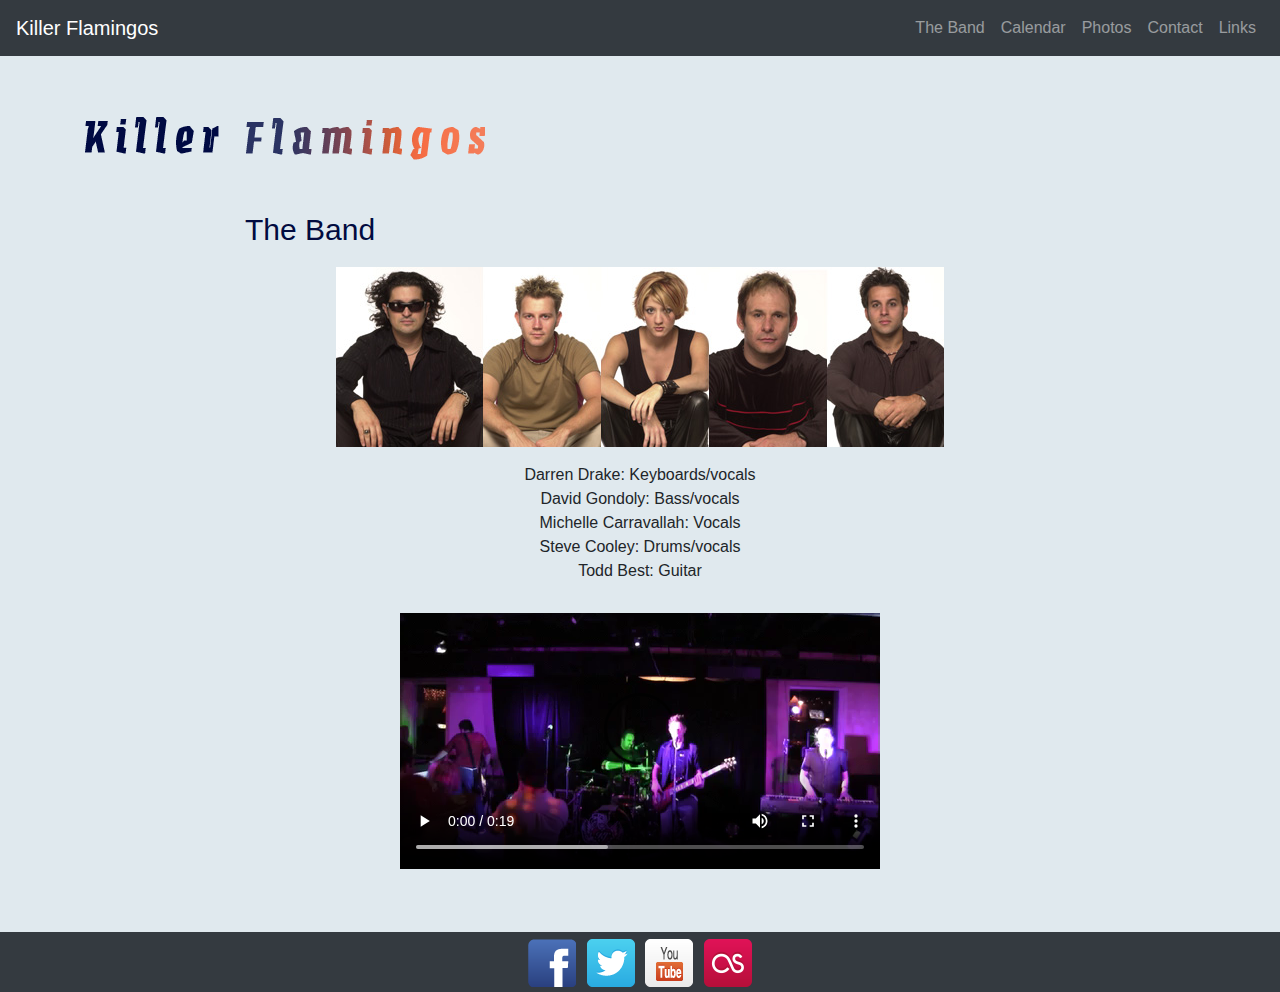
<file: band.html>
<!doctype html>
<html lang="en">
<head>
<!-- Required meta tags -->
<meta charset="utf-8">
<meta name="viewport" content="width=device-width, initial-scale=1, shrink-to-fit=no">

<!-- Bootstrap CSS -->
<link rel="stylesheet" href="https://stackpath.bootstrapcdn.com/bootstrap/4.4.1/css/bootstrap.min.css" integrity="sha384-Vkoo8x4CGsO3+Hhxv8T/Q5PaXtkKtu6ug5TOeNV6gBiFeWPGFN9MuhOf23Q9Ifjh" crossorigin="anonymous">
<link href="custom.css" rel="stylesheet" type="text/css">
<title>The Band - Killer Flamingos</title>
</head>
<body>
<nav class="navbar navbar-expand-md navbar-dark bg-dark"> <a class="navbar-brand" href="index.html">Killer Flamingos</a>
  <button class="navbar-toggler" type="button" data-toggle="collapse" data-target="#navbarNavAltMarkup" aria-controls="navbarNavAltMarkup" aria-expanded="false" aria-label="Toggle navigation"> <span class="navbar-toggler-icon"></span> </button>
  <div class="collapse navbar-collapse" id="navbarNavAltMarkup">
    <div class="navbar-nav ml-auto"> <a class="nav-item nav-link" href="band.html">The Band<span class="sr-only">(current)</span></a> <a class="nav-item nav-link" href="calendar.html">Calendar</a> <a class="nav-item nav-link" href="photos.html">Photos</a> <a class="nav-item nav-link" href="contact.html">Contact</a> <a class="nav-item nav-link" href="links.html">Links</a> </div>
  </div>
</nav>
<header class="container mt-3">
  <div class="logo"><img src="images/logo.png" alt="Killer Flamingo" class="mt-3 mb-3 img-fluid" id="logo"/></div>
</header>
<div class="container pb-5">
  <h1><span class="band">The Band</span></h1>
  <img src="images/band-lineup.jpg" alt="" class="img-fluid mx-auto d-block mb-3"/>
  <p class="text-center">Darren Drake: Keyboards/vocals <br />
    David Gondoly: Bass/vocals <br />
    Michelle Carravallah: Vocals <br />
    Steve Cooley: Drums/vocals <br />
    Todd Best: Guitar</p>
  <video controls class="img-fluid mx-auto d-block">
    <source src="video/kf-video.mp4" type="video/mp4" />
    <source src="video/kf-video.webm" type="video/webm" />
    <source src="video/kf-video.ogv" type="video/ogg" />
  </video>
</div>
<footer class="pb-5">
  <ul class="socialmedia">
    <li><a href="#"><img src="images/social/webicon-facebook.png" alt="facebook"/></a></li>
    <li><a href="#"><img src="images/social/webicon-twitter.png" alt="last fm"/></a></li>
    <li><a href="#"><img src="images/social/webicon-youtube.png" alt="twitter"/></a></li>
    <li><a href="#"><img src="images/social/webicon-lastfm.png" alt="youtube"/></a></li>
  </ul>
</footer>

<!-- Optional JavaScript --> 
<!-- jQuery first, then Popper.js, then Bootstrap JS --> 
<script src="https://code.jquery.com/jquery-3.3.1.slim.min.js" integrity="sha384-q8i/X+965DzO0rT7abK41JStQIAqVgRVzpbzo5smXKp4YfRvH+8abtTE1Pi6jizo" crossorigin="anonymous"></script> 
<script src="https://cdnjs.cloudflare.com/ajax/libs/popper.js/1.14.3/umd/popper.min.js" integrity="sha384-ZMP7rVo3mIykV+2+9J3UJ46jBk0WLaUAdn689aCwoqbBJiSnjAK/l8WvCWPIPm49" crossorigin="anonymous"></script> 
<script src="https://stackpath.bootstrapcdn.com/bootstrap/4.1.3/js/bootstrap.min.js" integrity="sha384-ChfqqxuZUCnJSK3+MXmPNIyE6ZbWh2IMqE241rYiqJxyMiZ6OW/JmZQ5stwEULTy" crossorigin="anonymous"></script>
</body>
</html>
</file>
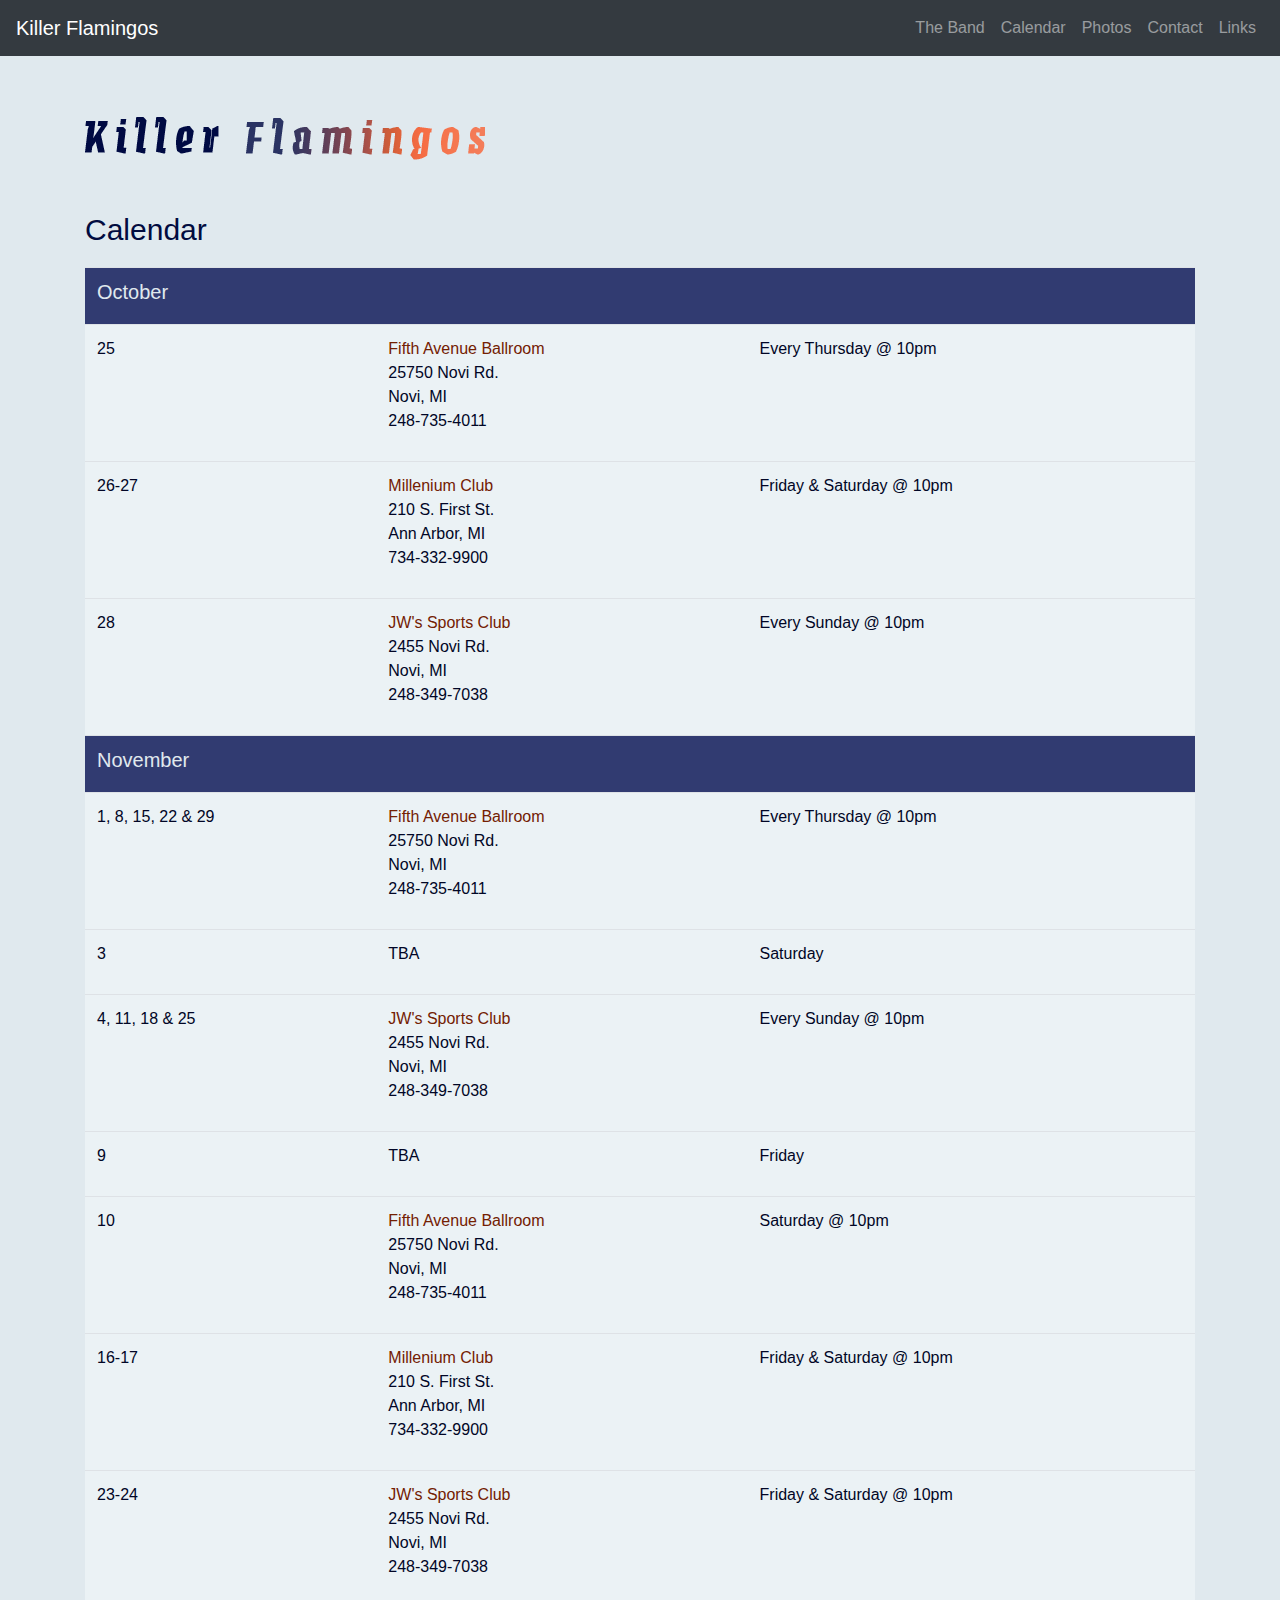
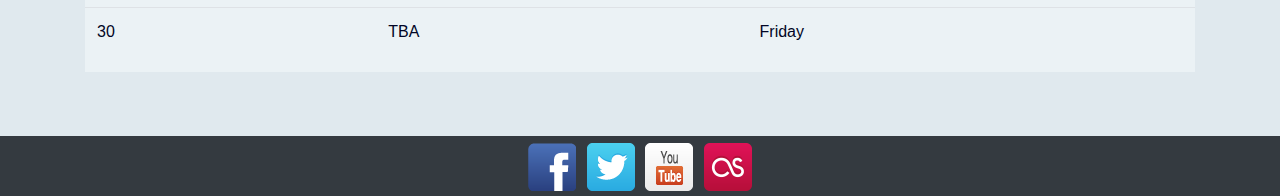
<file: calendar.html>
<!doctype html>
<html lang="en">
<head>
<!-- Required meta tags -->
<meta charset="utf-8">
<meta name="viewport" content="width=device-width, initial-scale=1, shrink-to-fit=no">

<!-- Bootstrap CSS -->
<link rel="stylesheet" href="https://stackpath.bootstrapcdn.com/bootstrap/4.4.1/css/bootstrap.min.css" integrity="sha384-Vkoo8x4CGsO3+Hhxv8T/Q5PaXtkKtu6ug5TOeNV6gBiFeWPGFN9MuhOf23Q9Ifjh" crossorigin="anonymous">
<link href="custom.css" rel="stylesheet" type="text/css">
<title>Calendar - Killer Flamingos</title>
</head>
<body>
<nav class="navbar navbar-expand-md navbar-dark bg-dark"> <a class="navbar-brand" href="index.html">Killer Flamingos</a>
  <button class="navbar-toggler" type="button" data-toggle="collapse" data-target="#navbarNavAltMarkup" aria-controls="navbarNavAltMarkup" aria-expanded="false" aria-label="Toggle navigation"> <span class="navbar-toggler-icon"></span> </button>
  <div class="collapse navbar-collapse" id="navbarNavAltMarkup">
    <div class="navbar-nav ml-auto"> <a class="nav-item nav-link" href="band.html">The Band<span class="sr-only">(current)</span></a> <a class="nav-item nav-link" href="calendar.html">Calendar</a> <a class="nav-item nav-link" href="photos.html">Photos</a> <a class="nav-item nav-link" href="contact.html">Contact</a> <a class="nav-item nav-link" href="links.html">Links</a> </div>
  </div>
</nav>
<header class="container mt-3">
  <div class="logo"> <img src="images/logo.png" alt="Killer Flamingo" class="mt-3 mb-3 img-fluid" id="logo"/> </div>
</header>
<div class="container pb-5">
  <h1><span class="calend">Calendar</span></h1>
  <table class="table table-hover calendar">
    <tr>
      <th colspan="3"><h4>October</h4></th>
    </tr>
    <tr>
      <td><p>25</p></td>
      <td><p><a href="#">Fifth Avenue Ballroom </a><br />
          25750 Novi Rd. <br />
          Novi, MI <br />
          248-735-4011</p></td>
      <td><p>Every Thursday @ 10pm</p></td>
    </tr>
    <tr>
      <td><p>26-27</p></td>
      <td><p><a href="#">Millenium Club </a><br />
          210 S. First St. <br />
          Ann Arbor, MI <br />
          734-332-9900</p></td>
      <td><p>Friday &amp; Saturday @ 10pm</p></td>
    </tr>
    <tr>
      <td><p>28</p></td>
      <td><p><a href="#">JW's Sports Club </a><br />
          2455 Novi Rd. <br />
          Novi, MI <br />
          248-349-7038</p></td>
      <td><p>Every Sunday @ 10pm</p></td>
    </tr>
    <tr>
      <th colspan="3"><h4>November </h4></th>
    </tr>
    <tr>
      <td><p>1, 8, 15, 22 &amp; 29</p></td>
      <td><p><a href="#">Fifth Avenue Ballroom </a><br />
          25750 Novi Rd. <br />
          Novi, MI <br />
          248-735-4011</p></td>
      <td><p>Every Thursday @ 10pm</p></td>
    </tr>
    <tr>
      <td><p>3</p></td>
      <td><p>TBA</p></td>
      <td><p>Saturday</p></td>
    </tr>
    <tr>
      <td><p>4, 11, 18 &amp; 25</p></td>
      <td><p><a href="#">JW's Sports Club </a><br />
          2455 Novi Rd. <br />
          Novi, MI <br />
          248-349-7038</p></td>
      <td><p>Every Sunday @ 10pm</p></td>
    </tr>
    <tr>
      <td><p>9</p></td>
      <td><p>TBA</p></td>
      <td><p>Friday</p></td>
    </tr>
    <tr>
      <td><p>10</p></td>
      <td><p><a href="#">Fifth Avenue Ballroom </a><br />
          25750 Novi Rd. <br />
          Novi, MI <br />
          248-735-4011</p></td>
      <td><p>Saturday @ 10pm</p></td>
    </tr>
    <tr>
      <td><p>16-17</p></td>
      <td><p><a href="#">Millenium Club </a><br />
          210 S. First St. <br />
          Ann Arbor, MI <br />
          734-332-9900</p></td>
      <td><p>Friday &amp; Saturday @ 10pm</p></td>
    </tr>
    <tr>
      <td><p>23-24</p></td>
      <td><p><a href="#">JW's Sports Club </a><br />
          2455 Novi Rd. <br />
          Novi, MI <br />
          248-349-7038</p></td>
      <td><p>Friday &amp; Saturday @ 10pm</p></td>
    </tr>
    <tr>
      <td><p>30</p></td>
      <td><p>TBA</p></td>
      <td><p>Friday</p></td>
    </tr>
  </table>
</div>
<footer class="pb-5">
  <ul class="socialmedia">
    <li><a href="#"><img src="images/social/webicon-facebook.png" alt="facebook"/></a></li>
    <li><a href="#"><img src="images/social/webicon-twitter.png" alt="last fm"/></a></li>
    <li><a href="#"><img src="images/social/webicon-youtube.png" alt="twitter"/></a></li>
    <li><a href="#"><img src="images/social/webicon-lastfm.png" alt="youtube"/></a></li>
  </ul>
</footer>

<!-- Optional JavaScript --> 
<!-- jQuery first, then Popper.js, then Bootstrap JS --> 
<script src="https://code.jquery.com/jquery-3.3.1.slim.min.js" integrity="sha384-q8i/X+965DzO0rT7abK41JStQIAqVgRVzpbzo5smXKp4YfRvH+8abtTE1Pi6jizo" crossorigin="anonymous"></script> 
<script src="https://cdnjs.cloudflare.com/ajax/libs/popper.js/1.14.3/umd/popper.min.js" integrity="sha384-ZMP7rVo3mIykV+2+9J3UJ46jBk0WLaUAdn689aCwoqbBJiSnjAK/l8WvCWPIPm49" crossorigin="anonymous"></script> 
<script src="https://stackpath.bootstrapcdn.com/bootstrap/4.1.3/js/bootstrap.min.js" integrity="sha384-ChfqqxuZUCnJSK3+MXmPNIyE6ZbWh2IMqE241rYiqJxyMiZ6OW/JmZQ5stwEULTy" crossorigin="anonymous"></script>
</body>
</html>
</file>
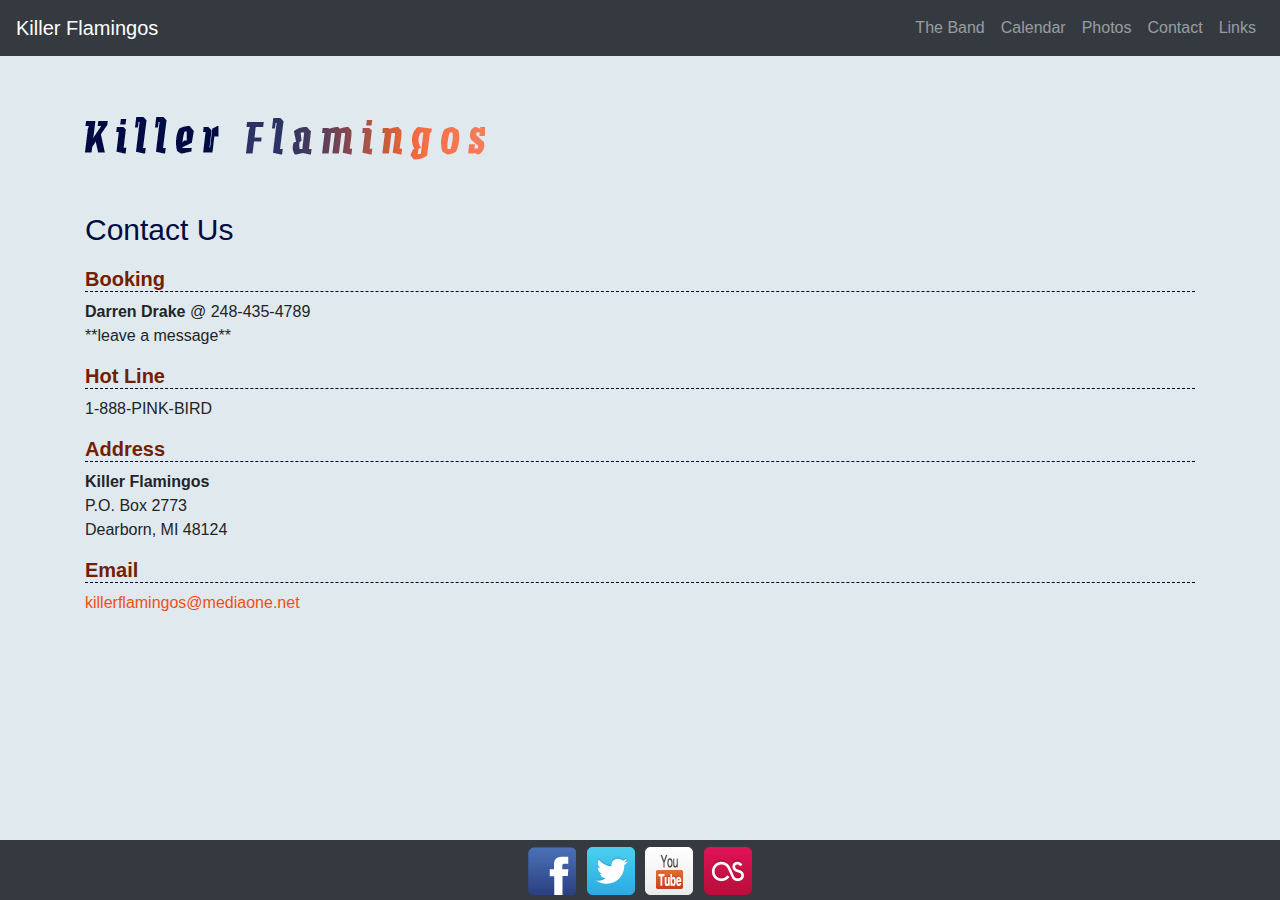
<file: contact.html>
<!doctype html>
<html lang="en">
<head>
<!-- Required meta tags -->
<meta charset="utf-8">
<meta name="viewport" content="width=device-width, initial-scale=1, shrink-to-fit=no">

<!-- Bootstrap CSS -->
<link rel="stylesheet" href="https://stackpath.bootstrapcdn.com/bootstrap/4.4.1/css/bootstrap.min.css" integrity="sha384-Vkoo8x4CGsO3+Hhxv8T/Q5PaXtkKtu6ug5TOeNV6gBiFeWPGFN9MuhOf23Q9Ifjh" crossorigin="anonymous">
<link href="custom.css" rel="stylesheet" type="text/css">
<title>Contact - Killer Flamingos</title>
</head>
<body>
<nav class="navbar navbar-expand-md navbar-dark bg-dark"> <a class="navbar-brand" href="index.html">Killer Flamingos</a>
  <button class="navbar-toggler" type="button" data-toggle="collapse" data-target="#navbarNavAltMarkup" aria-controls="navbarNavAltMarkup" aria-expanded="false" aria-label="Toggle navigation"> <span class="navbar-toggler-icon"></span> </button>
  <div class="collapse navbar-collapse" id="navbarNavAltMarkup">
    <div class="navbar-nav ml-auto"> <a class="nav-item nav-link" href="band.html">The Band<span class="sr-only">(current)</span></a> <a class="nav-item nav-link" href="calendar.html">Calendar</a> <a class="nav-item nav-link" href="photos.html">Photos</a> <a class="nav-item nav-link" href="contact.html">Contact</a> <a class="nav-item nav-link" href="links.html">Links</a> </div>
  </div>
</nav>
<header class="container mt-3">
  <div class="logo"><img src="images/logo.png" alt="Killer Flamingo" class="mt-3 mb-3 img-fluid" id="logo"/></div>
</header>
<div class="container pb-5">
  <h1><span class="contact">Contact Us</span></h1>
  <h2>Booking</h2>
  <p><strong>Darren Drake</strong> @ 248-435-4789 <br />
    **leave a message**</p>
  <h2>Hot Line</h2>
  <p>1-888-PINK-BIRD</p>
  <h2>Address</h2>
  <p><strong>Killer Flamingos</strong><br />
    P.O. Box 2773 <br />
    Dearborn, MI 48124</p>
  <h2>Email</h2>
  <p><span class="email"><a href="mailto:killerflamingos@mediaone.net">killerflamingos@mediaone.net</a></span></p>
</div>
<footer class="pb-5">
  <ul class="socialmedia">
    <li><a href="#"><img src="images/social/webicon-facebook.png" alt="facebook"/></a></li>
    <li><a href="#"><img src="images/social/webicon-twitter.png" alt="last fm"/></a></li>
    <li><a href="#"><img src="images/social/webicon-youtube.png" alt="twitter"/></a></li>
    <li><a href="#"><img src="images/social/webicon-lastfm.png" alt="youtube"/></a></li>
  </ul>
</footer>

<!-- Optional JavaScript --> 
<!-- jQuery first, then Popper.js, then Bootstrap JS --> 
<script src="https://code.jquery.com/jquery-3.3.1.slim.min.js" integrity="sha384-q8i/X+965DzO0rT7abK41JStQIAqVgRVzpbzo5smXKp4YfRvH+8abtTE1Pi6jizo" crossorigin="anonymous"></script> 
<script src="https://cdnjs.cloudflare.com/ajax/libs/popper.js/1.14.3/umd/popper.min.js" integrity="sha384-ZMP7rVo3mIykV+2+9J3UJ46jBk0WLaUAdn689aCwoqbBJiSnjAK/l8WvCWPIPm49" crossorigin="anonymous"></script> 
<script src="https://stackpath.bootstrapcdn.com/bootstrap/4.1.3/js/bootstrap.min.js" integrity="sha384-ChfqqxuZUCnJSK3+MXmPNIyE6ZbWh2IMqE241rYiqJxyMiZ6OW/JmZQ5stwEULTy" crossorigin="anonymous"></script>
</body>
</html>
</file>
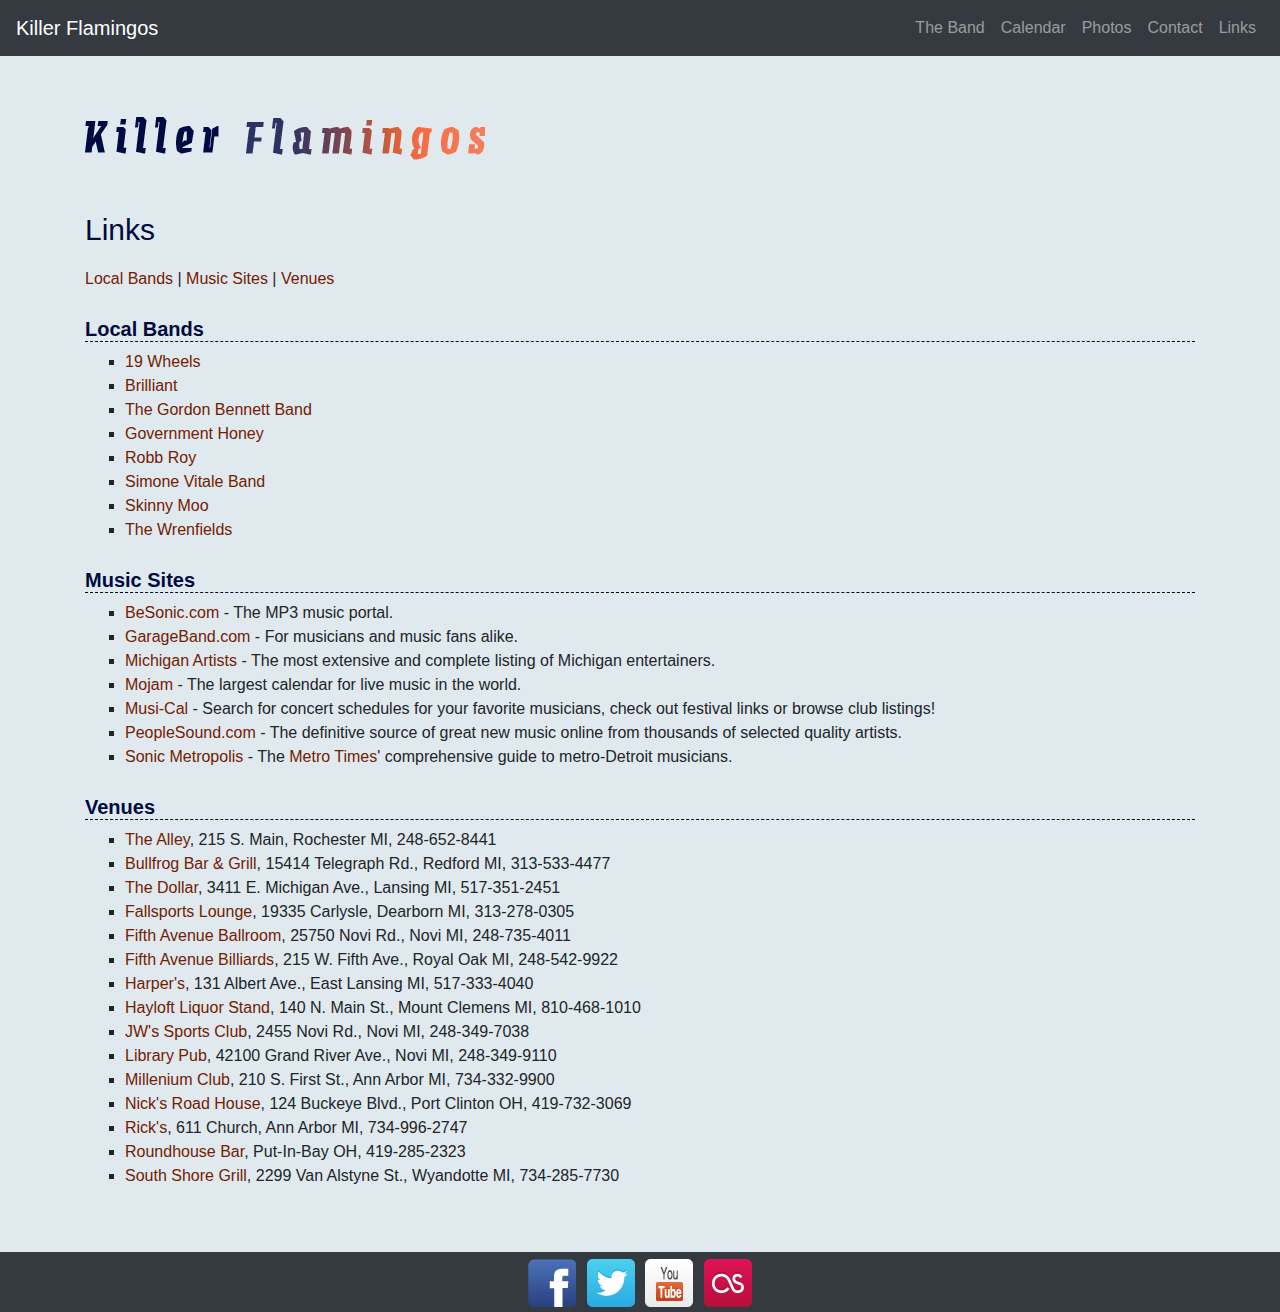
<file: links.html>
<!doctype html>
<html lang="en">
<head>
<!-- Required meta tags -->
<meta charset="utf-8">
<meta name="viewport" content="width=device-width, initial-scale=1, shrink-to-fit=no">

<!-- Bootstrap CSS -->
<link rel="stylesheet" href="https://stackpath.bootstrapcdn.com/bootstrap/4.4.1/css/bootstrap.min.css" integrity="sha384-Vkoo8x4CGsO3+Hhxv8T/Q5PaXtkKtu6ug5TOeNV6gBiFeWPGFN9MuhOf23Q9Ifjh" crossorigin="anonymous">
<link href="custom.css" rel="stylesheet" type="text/css">
<title>Links - Killer Flamingos</title>
</head>
<body>
<nav class="navbar navbar-expand-md navbar-dark bg-dark"> <a class="navbar-brand" href="index.html">Killer Flamingos</a>
  <button class="navbar-toggler" type="button" data-toggle="collapse" data-target="#navbarNavAltMarkup" aria-controls="navbarNavAltMarkup" aria-expanded="false" aria-label="Toggle navigation"> <span class="navbar-toggler-icon"></span> </button>
  <div class="collapse navbar-collapse" id="navbarNavAltMarkup">
    <div class="navbar-nav ml-auto"> <a class="nav-item nav-link" href="band.html">The Band<span class="sr-only">(current)</span></a> <a class="nav-item nav-link" href="calendar.html">Calendar</a> <a class="nav-item nav-link" href="photos.html">Photos</a> <a class="nav-item nav-link" href="contact.html">Contact</a> <a class="nav-item nav-link" href="links.html">Links</a> </div>
  </div>
</nav>
<header class="container mt-3">
  <div class="logo"><img src="images/logo.png" alt="Killer Flamingo" class="mt-3 mb-3 img-fluid" id="logo"/></div>
</header>
<div class="container pb-5">
  <h1><span class="links">Links</span></h1>
  <p> <a href="#bands">Local Bands</a> | <a href="#music">Music Sites</a> | <a href="#venues">Venues</a> </p>
  <h3><a id="bands"></a>Local Bands</h3>
  <ul class="favlinks">
    <li><a href="#">19 Wheels</a></li>
    <li><a href="#">Brilliant</a></li>
    <li><a href="#">The Gordon Bennett Band</a></li>
    <li><a href="#">Government Honey</a></li>
    <li><a href="#">Robb Roy</a></li>
    <li><a href="#">Simone Vitale Band</a></li>
    <li><a href="#">Skinny Moo</a></li>
    <li><a href="#">The Wrenfields</a></li>
  </ul>
  <h3><a id="music"></a>Music Sites</h3>
  <ul class="favlinks">
    <li><a href="#">BeSonic.com</a> - The MP3 music portal. </li>
    <li><a href="#">GarageBand.com</a> - For musicians and music fans alike. </li>
    <li><a href="#">Michigan Artists</a> - The most extensive and complete listing of Michigan entertainers. </li>
    <li><a href="#">Mojam</a> - The largest calendar for live music in the world. </li>
    <li><a href="#">Musi-Cal</a> - Search for concert schedules for your favorite musicians, check out festival links or browse club listings!</li>
    <li><a href="#">PeopleSound.com</a> - The definitive source of great new music online from thousands of selected quality artists.</li>
    <li><a href="#">Sonic Metropolis</a> - The <a href="#">Metro Times</a>' comprehensive guide to metro-Detroit musicians. </li>
  </ul>
  <h3><a id="venues"></a>Venues</h3>
  <ul class="favlinks">
    <li><a href="#">The Alley</a>, 215 S. Main, Rochester MI, 248-652-8441 </li>
    <li><a href="#">Bullfrog Bar &amp; Grill</a>, 15414 Telegraph Rd., Redford MI, 313-533-4477 </li>
    <li><a href="#">The Dollar</a>, 3411 E. Michigan Ave., Lansing MI, 517-351-2451 </li>
    <li><a href="#">Fallsports Lounge</a>, 19335 Carlysle, Dearborn MI, 313-278-0305 </li>
    <li><a href="#">Fifth Avenue Ballroom</a>, 25750 Novi Rd., Novi MI, 248-735-4011 </li>
    <li><a href="#">Fifth Avenue Billiards</a>, 215 W. Fifth Ave., Royal Oak MI, 248-542-9922 </li>
    <li><a href="#">Harper's</a>, 131 Albert Ave., East Lansing MI, 517-333-4040 </li>
    <li><a href="#">Hayloft Liquor Stand</a>, 140 N. Main St., Mount Clemens MI, 810-468-1010 </li>
    <li><a href="#">JW's Sports Club</a>, 2455 Novi Rd., Novi MI, 248-349-7038 </li>
    <li><a href="#">Library Pub</a>, 42100 Grand River Ave., Novi MI, 248-349-9110 </li>
    <li><a href="#">Millenium Club</a>, 210 S. First St., Ann Arbor MI, 734-332-9900 </li>
    <li><a href="#">Nick's Road House</a>, 124 Buckeye Blvd., Port Clinton OH, 419-732-3069 </li>
    <li><a href="#">Rick's</a>, 611 Church, Ann Arbor MI, 734-996-2747 </li>
    <li><a href="#">Roundhouse Bar</a>, Put-In-Bay OH, 419-285-2323 </li>
    <li><a href="#">South Shore Grill</a>, 2299 Van Alstyne St., Wyandotte MI, 734-285-7730 </li>
  </ul>
</div>
<footer class="pb-5">
  <ul class="socialmedia">
    <li><a href="#"><img src="images/social/webicon-facebook.png" alt="facebook"/></a></li>
    <li><a href="#"><img src="images/social/webicon-twitter.png" alt="last fm"/></a></li>
    <li><a href="#"><img src="images/social/webicon-youtube.png" alt="twitter"/></a></li>
    <li><a href="#"><img src="images/social/webicon-lastfm.png" alt="youtube"/></a></li>
  </ul>
</footer>

<!-- Optional JavaScript --> 
<!-- jQuery first, then Popper.js, then Bootstrap JS --> 
<script src="https://code.jquery.com/jquery-3.3.1.slim.min.js" integrity="sha384-q8i/X+965DzO0rT7abK41JStQIAqVgRVzpbzo5smXKp4YfRvH+8abtTE1Pi6jizo" crossorigin="anonymous"></script> 
<script src="https://cdnjs.cloudflare.com/ajax/libs/popper.js/1.14.3/umd/popper.min.js" integrity="sha384-ZMP7rVo3mIykV+2+9J3UJ46jBk0WLaUAdn689aCwoqbBJiSnjAK/l8WvCWPIPm49" crossorigin="anonymous"></script> 
<script src="https://stackpath.bootstrapcdn.com/bootstrap/4.1.3/js/bootstrap.min.js" integrity="sha384-ChfqqxuZUCnJSK3+MXmPNIyE6ZbWh2IMqE241rYiqJxyMiZ6OW/JmZQ5stwEULTy" crossorigin="anonymous"></script>
</body>
</html>
</file>
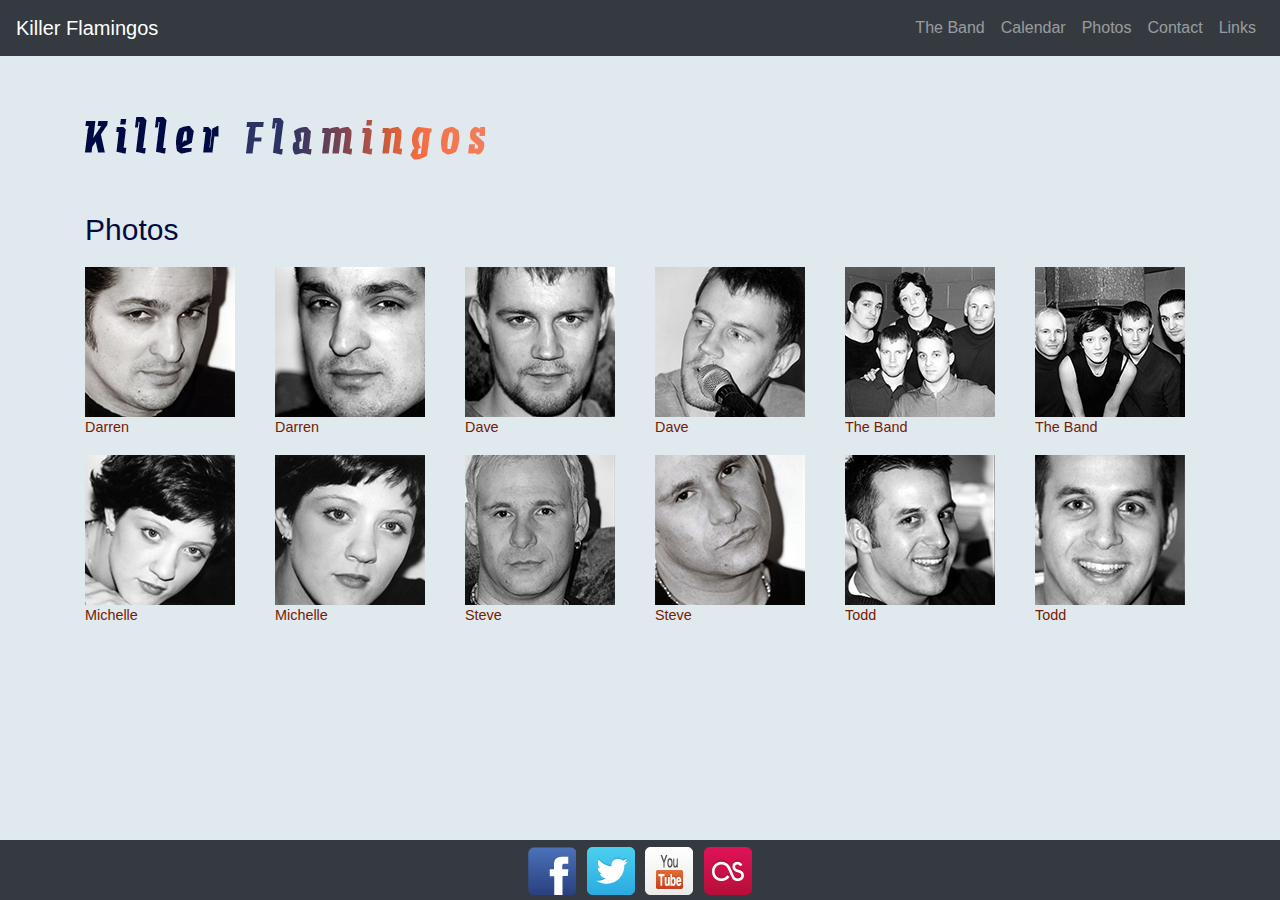
<file: photos.html>
<!doctype html>
<html lang="en">
<head>
<!-- Required meta tags -->
<meta charset="utf-8">
<meta name="viewport" content="width=device-width, initial-scale=1, shrink-to-fit=no">

<!-- Bootstrap CSS -->
<link rel="stylesheet" href="https://stackpath.bootstrapcdn.com/bootstrap/4.4.1/css/bootstrap.min.css" integrity="sha384-Vkoo8x4CGsO3+Hhxv8T/Q5PaXtkKtu6ug5TOeNV6gBiFeWPGFN9MuhOf23Q9Ifjh" crossorigin="anonymous">
<link href="custom.css" rel="stylesheet" type="text/css">
<link rel="stylesheet" type="text/css" href="fresco.css"/>
<title>Photos - Killer Flamingos</title>
</head>
<body>
<nav class="navbar navbar-expand-md navbar-dark bg-dark"> <a class="navbar-brand" href="index.html">Killer Flamingos</a>
  <button class="navbar-toggler" type="button" data-toggle="collapse" data-target="#navbarNavAltMarkup" aria-controls="navbarNavAltMarkup" aria-expanded="false" aria-label="Toggle navigation"> <span class="navbar-toggler-icon"></span> </button>
  <div class="collapse navbar-collapse" id="navbarNavAltMarkup">
    <div class="navbar-nav ml-auto"> <a class="nav-item nav-link" href="band.html">The Band<span class="sr-only">(current)</span></a> <a class="nav-item nav-link" href="calendar.html">Calendar</a> <a class="nav-item nav-link" href="photos.html">Photos</a> <a class="nav-item nav-link" href="contact.html">Contact</a> <a class="nav-item nav-link" href="links.html">Links</a> </div>
  </div>
</nav>
<header class="container mt-3">
  <div class="logo"><img src="images/logo.png" alt="Killer Flamingo" class="mt-3 mb-3 img-fluid" id="logo"/></div>
</header>
<div class="container pb-5">
  <h1><span class="photos">Photos</span></h1>
  <div class="row">
    <div class="col-6 col-sm-4 col-md-3 col-xl-2">
      <figure class="figure"> <a href="images/full/darren1.jpg" class="fresco" data-fresco-group="pht"><img src="images/thumb/darren1.jpg" alt="" class="img-fluid"></a>
        <figcaption class="figure-caption">Darren</figcaption>
      </figure>
    </div>
    <div class="col-6 col-sm-4 col-md-3 col-xl-2">
      <figure class="figure"> <a href="images/full/darren2.jpg" class="fresco" data-fresco-group="pht"><img src="images/thumb/darren2.jpg" alt="" class="img-fluid"></a>
        <figcaption class="figure-caption">Darren</figcaption>
      </figure>
    </div>
    <div class="col-6 col-sm-4 col-md-3 col-xl-2">
      <figure class="figure"> <a href="images/full/dave1.jpg" class="fresco" data-fresco-group="pht"><img src="images/thumb/dave1.jpg" alt="" class="img-fluid"></a>
        <figcaption class="figure-caption">Dave</figcaption>
      </figure>
    </div>
    <div class="col-6 col-sm-4 col-md-3 col-xl-2">
      <figure class="figure"> <a href="images/full/dave2.jpg" class="fresco" data-fresco-group="pht"><img src="images/thumb/dave2.jpg" alt="" class="img-fluid"></a>
        <figcaption class="figure-caption">Dave</figcaption>
      </figure>
    </div>
    <div class="col-6 col-sm-4 col-md-3 col-xl-2">
      <figure class="figure"> <a href="images/full/group1.jpg" class="fresco" data-fresco-group="pht"><img src="images/thumb/group1.jpg" alt="" class="img-fluid"></a>
        <figcaption class="figure-caption">The Band</figcaption>
      </figure>
    </div>
    <div class="col-6 col-sm-4 col-md-3 col-xl-2">
      <figure class="figure"> <a href="images/full/group2.jpg" class="fresco" data-fresco-group="pht"><img src="images/thumb/group2.jpg" alt="" class="img-fluid"></a>
        <figcaption class="figure-caption">The Band</figcaption>
      </figure>
    </div>
    <div class="col-6 col-sm-4 col-md-3 col-xl-2">
      <figure class="figure"> <a href="images/full/michelle1.jpg" class="fresco" data-fresco-group="pht"><img src="images/thumb/michelle1.jpg" alt="" class="img-fluid"></a>
        <figcaption class="figure-caption">Michelle</figcaption>
      </figure>
    </div>
    <div class="col-6 col-sm-4 col-md-3 col-xl-2">
      <figure class="figure"> <a href="images/full/michelle2.jpg" class="fresco" data-fresco-group="pht"><img src="images/thumb/michelle2.jpg" alt="" class="img-fluid"></a>
        <figcaption class="figure-caption">Michelle</figcaption>
      </figure>
    </div>
    <div class="col-6 col-sm-4 col-md-3 col-xl-2">
      <figure class="figure"> <a href="images/full/steve1.jpg" class="fresco" data-fresco-group="pht"><img src="images/thumb/steve1.jpg" alt="" class="img-fluid"></a>
        <figcaption class="figure-caption">Steve</figcaption>
      </figure>
    </div>
    <div class="col-6 col-sm-4 col-md-3 col-xl-2">
      <figure class="figure"> <a href="images/full/steve2.jpg" class="fresco" data-fresco-group="pht"><img src="images/thumb/steve2.jpg" alt="" class="img-fluid"></a>
        <figcaption class="figure-caption">Steve</figcaption>
      </figure>
    </div>
    <div class="col-6 col-sm-4 col-md-3 col-xl-2">
      <figure class="figure"> <a href="images/full/todd1.jpg" class="fresco" data-fresco-group="pht"><img src="images/thumb/todd1.jpg" alt="" class="img-fluid"></a>
        <figcaption class="figure-caption">Todd</figcaption>
      </figure>
    </div>
    <div class="col-6 col-sm-4 col-md-3 col-xl-2">
      <figure class="figure"> <a href="images/full/todd2.jpg" class="fresco" data-fresco-group="pht"><img src="images/thumb/todd2.jpg" alt="" class="img-fluid"></a>
        <figcaption class="figure-caption">Todd</figcaption>
      </figure>
    </div>
    <!--/row--></div>
</div>
<footer class="pb-5">
  <ul class="socialmedia">
    <li><a href="#"><img src="images/social/webicon-facebook.png" alt="facebook"/></a></li>
    <li><a href="#"><img src="images/social/webicon-twitter.png" alt="last fm"/></a></li>
    <li><a href="#"><img src="images/social/webicon-youtube.png" alt="twitter"/></a></li>
    <li><a href="#"><img src="images/social/webicon-lastfm.png" alt="youtube"/></a></li>
  </ul>
</footer>

<!-- Optional JavaScript --> 
<!-- jQuery first, then Popper.js, then Bootstrap JS --> 
<script src="https://code.jquery.com/jquery-3.3.1.slim.min.js" integrity="sha384-q8i/X+965DzO0rT7abK41JStQIAqVgRVzpbzo5smXKp4YfRvH+8abtTE1Pi6jizo" crossorigin="anonymous"></script> 
<script src="http://code.jquery.com/jquery-3.5.1.min.js" integrity="sha256-9/aliU8dGd2tb6OSsuzixeV4y/faTqgFtohetphbbj0=" crossorigin="anonymous"></script> 
<script src="https://cdnjs.cloudflare.com/ajax/libs/popper.js/1.14.3/umd/popper.min.js" integrity="sha384-ZMP7rVo3mIykV+2+9J3UJ46jBk0WLaUAdn689aCwoqbBJiSnjAK/l8WvCWPIPm49" crossorigin="anonymous"></script> 
<script src="https://stackpath.bootstrapcdn.com/bootstrap/4.1.3/js/bootstrap.min.js" integrity="sha384-ChfqqxuZUCnJSK3+MXmPNIyE6ZbWh2IMqE241rYiqJxyMiZ6OW/JmZQ5stwEULTy" crossorigin="anonymous"></script> 
<script type="text/javascript" src="fresco.js"></script>
</body>
</html>
</file>
<file: custom.css>
@charset "UTF-8";
ul.socialmedia {
  list-style: none;
  text-align: center;
  padding: 0;
  margin: 0;
  width: 100%;
}
ul.socialmedia li {
  display: inline;
  margin: 0px;
  padding: 3px;
  line-height: 56px;
}
body {
  background-color: #E0E9EE;
  font-family: proxima-nova, sans-serif;
  font-weight: 400;
  font-style: normal;
}
h1 {
  font-family: proxima-nova, sans-serif;
  font-weight: 700;
  font-style: normal;
  font-size: 36px;
  padding-bottom: 10px;
  color: #010B40;
}
body {
  display: flex;
  flex-direction: column;
  min-height: 100vh;
}
footer {
  margin-top: auto;
  height: 60px; /* Set the fixed height of the footer here */
  line-height: 60px; /* Vertically center the text there */
  background-color: #343A40;
}
.band {
  padding-left: 160px;
  font-size: 30px;
  font-weight: 400;
  color: #010B40;
}
video {
  margin-top: 30px;
  margin-bottom: 15px;
}
h4 {
  color: #E0E9EE;
  font-size: 20px;
}
.calend {
  font-size: 30px;
  font-weight: 400;
  color: #010B40;
}
.container.pb-5 .table.table-hover {}
table {
  background-color: #EBF2F5;
}
th {
  background-color: #313B71;
}
table.calendar td {
  color: #010626;
}
.photos {
  font-size: 30px;
  font-weight: 400;
  color: #010B40;
}
.figure-caption {
  color: #732002;
}
.contact {
  font-size: 30px;
  font-weight: 400;
  color: #010B40;
}
h2 {
  font-weight: 600;
  font-size: 20px;
  color: #732002;
  border-bottom: dashed 1px #010626;
}
.email a {
  color: #F24F13;
}
.email a:hover {
  color: #010B40;
}
a {
  color: #732002;
}
a:hover {
  color: #F24F13;
}
h3 {
  color: #010B40;
  font-size: 20px;
  font-weight: 600;
  border-bottom: dashed 1px #010626;
  padding-top: 10px;
}
ul {
  list-style-type: square;
}
.links {
  font-size: 30px;
  font-weight: 400;
  color: #010B40;
}
@media (max-width: 767px) {
  #logo {
    display: block;
    margin: 0 auto;
  }
}
</file>
<file: fresco.css>
/* box-sizing */
.fr-window,
.fr-window [class^="fr-"],
.fr-overlay,
.fr-overlay [class^="fr-"],
.fr-spinner,
.fr-spinner [class^="fr-"] {
  box-sizing: border-box;
}

.fr-window {
  position: fixed;
  width: 100%;
  height: 100%;
  top: 0;
  left: 0;
  font: 13px/20px "Lucida Sans", "Lucida Sans Unicode", "Lucida Grande", Verdana,
    Arial, sans-serif;
  /* Chrome hack, this fixes a visual glitch when quickly toggling a video */
  transform: translateZ(0px);
}

/* z-index */
.fr-overlay {
  z-index: 99998;
}
.fr-window {
  z-index: 99999;
}
.fr-spinner {
  z-index: 100000;
}

/* overlay */
.fr-overlay {
  position: fixed;
  top: 0;
  left: 0;
  height: 100%;
  width: 100%;
}
.fr-overlay-background {
  float: left;
  width: 100%;
  height: 100%;
  background: #000;
  opacity: 0.9;
  filter: alpha(opacity=90);
}

.fr-overlay-ui-fullclick .fr-overlay-background {
  background: #292929;
  opacity: 1;
  filter: alpha(opacity=100);
}

/* mobile touch has position:absolute to allow zooming */
.fr-window.fr-mobile-touch,
.fr-overlay.fr-mobile-touch {
  position: absolute;
  overflow: visible;
}

/* some properties on the window are used to toggle things
 * like margin and the fullclick mode,
 * we reset those properties after measuring them
 */
.fr-measured {
  margin: 0 !important;
  min-width: 0 !important;
  min-height: 0 !important;
}

.fr-box {
  position: absolute;
  top: 0;
  left: 0;
  width: 100%;
  height: 100%;
}

.fr-pages {
  position: absolute;
  width: 100%;
  height: 100%;
  overflow: hidden;
  -webkit-user-select: none;
  -khtml-user-select: none;
  -moz-user-select: none;
  -ms-user-select: none;
  user-select: none;
}

.fr-page {
  position: absolute;
  width: 100%;
  height: 100%;
}

.fr-container {
  position: absolute;
  top: 0;
  left: 0;
  right: 0;
  bottom: 0;
  margin: 0;
  padding: 0;
  text-align: center;
}

.fr-hovering-clickable .fr-container {
  cursor: pointer;
}

/*
   padding:
   youtube & vimeo always have buttons on the outside
   side button = 72 = 54 + (2 * 9 margin)
   close button = 48
*/
/* padding ui:inside */
.fr-ui-inside .fr-container {
  padding: 20px 20px;
}
.fr-ui-inside.fr-no-sides .fr-container {
  padding: 20px;
}

/* padding ui:outside */
.fr-ui-outside .fr-container {
  padding: 20px 82px;
}
.fr-ui-outside.fr-no-sides .fr-container {
  padding: 20px 48px;
}

/* reduce padding on smaller screens */
@media all and (max-width: 700px) and (orientation: portrait),
  all and (orientation: landscape) and (max-height: 700px) {
  /* padding ui:inside */
  .fr-ui-inside .fr-container {
    padding: 12px 12px;
  }
  .fr-ui-inside.fr-no-sides .fr-container {
    padding: 12px;
  }

  /* padding ui:outside */
  .fr-ui-outside .fr-container {
    padding: 12px 72px;
  }
  .fr-ui-outside.fr-no-sides .fr-container {
    padding: 12px 48px;
  }
}

@media all and (max-width: 500px) and (orientation: portrait),
  all and (orientation: landscape) and (max-height: 500px) {
  /* padding ui:inside */
  .fr-ui-inside .fr-container {
    padding: 0px 0px;
  }
  .fr-ui-inside.fr-no-sides .fr-container {
    padding: 0px;
  }

  /* padding ui:outside */
  .fr-ui-outside .fr-container {
    padding: 0px 72px;
  }
  .fr-ui-outside.fr-no-sides .fr-container {
    padding: 0px 48px;
  }
}

/* padding ui:fullclick */
.fr-ui-fullclick .fr-container {
  padding: 0;
}
.fr-ui-fullclick.fr-no-sides .fr-container {
  padding: 0;
}

/* video fullclick */
.fr-ui-fullclick.fr-type-video .fr-container {
  padding: 0px 62px;
}
.fr-ui-fullclick.fr-no-sides.fr-type-video .fr-container {
  padding: 48px 0px;
}

/* overflow-y should always have 0 padding top and bottom */
.fr-overflow-y .fr-container {
  padding-top: 0 !important;
  padding-bottom: 0 !important;
}

.fr-content,
.fr-content-background {
  position: absolute;
  top: 50%;
  left: 50%;
  /* IE11 has a 1px blur bug on the edges of the caption (ui:inside)
     during animation with overflow:hidden */
  overflow: visible;
}

/* img/iframe/error */
.fr-content-element {
  float: left;
  width: 100%;
  height: 100%;
}

.fr-content-background {
  background: #101010;
}

.fr-info {
  position: absolute;
  top: 0;
  left: 0;
  width: 100%;
  color: #efefef;
  font-size: 13px;
  line-height: 20px;
  text-align: left;
  -webkit-text-size-adjust: none;
  text-size-adjust: none;
  -webkit-user-select: text;
  -khtml-user-select: text;
  -moz-user-select: text;
  -ms-user-select: text;
  user-select: text;
}
.fr-info-background {
  position: absolute;
  top: 0;
  left: 0;
  height: 100%;
  width: 100%;
  background: #000;
  line-height: 1%;
  filter: none;
  opacity: 1;
}
.fr-ui-inside .fr-info-background {
  filter: alpha(opacity=80);
  opacity: 0.8;
  zoom: 1;
}
/* ui:outside has a slightly lighter info background to break up from black page backgrounds */
.fr-ui-outside .fr-info-background {
  background: #0d0d0d;
}

/* info at the bottom for ui:inside */
.fr-content .fr-info {
  top: auto;
  bottom: 0;
}

.fr-info-padder {
  display: block;
  overflow: hidden;
  padding: 12px;
  position: relative;
  width: auto;
}
.fr-caption {
  width: auto;
  display: inline;
}

.fr-position {
  color: #b3b3b3;
  float: right;
  line-height: 21px;
  opacity: 0.99;
  position: relative;
  text-align: right;
  margin-left: 15px;
  white-space: nowrap;
}

/* positions not within the info bar
   for ui:outside/inside */
.fr-position-outside,
.fr-position-inside {
  position: absolute;
  bottom: 0;
  right: 0;
  margin: 12px;
  width: auto;
  padding: 2px 8px;
  border-radius: 10px;
  font-size: 11px;
  line-height: 20px;
  text-shadow: 0 1px 0 rgba(0, 0, 0, 0.4);
  display: none;
  overflow: hidden;
  white-space: nowrap;
  -webkit-text-size-adjust: none;
  text-size-adjust: none;
  -webkit-user-select: text;
  -khtml-user-select: text;
  -moz-user-select: text;
  -ms-user-select: text;
  user-select: text;
}
.fr-position-inside {
  border: 0;
}

.fr-position-background {
  position: absolute;
  top: 0;
  left: 0;
  width: 100%;
  height: 100%;
  background: #0d0d0d;
  filter: alpha(opacity=80);
  opacity: 0.8;
  zoom: 1; /* oldIE */
}
.fr-position-text {
  color: #b3b3b3;
}
.fr-position-outside .fr-position-text,
.fr-position-inside .fr-position-text {
  float: left;
  position: relative;
  text-shadow: 0 1px 1px rgba(0, 0, 0, 0.3);
  opacity: 1;
}

/* display it for the outside ui, hide the caption inside */
.fr-ui-outside .fr-position-outside {
  display: block;
}
.fr-ui-outside .fr-info .fr-position {
  display: none;
}

.fr-ui-inside.fr-no-caption .fr-position-inside {
  display: block;
}

/* links */
.fr-info a,
.fr-info a:hover {
  color: #ccc;
  border: 0;
  background: none;
  text-decoration: underline;
}
.fr-info a:hover {
  color: #eee;
}

/* no-caption */
.fr-ui-outside.fr-no-caption .fr-info {
  display: none;
}
.fr-ui-inside.fr-no-caption .fr-caption {
  display: none;
}

/* --- stroke */
.fr-stroke {
  position: absolute;
  top: 0;
  left: 0;
  width: 100%;
  height: 1px;
}
.fr-stroke-vertical {
  width: 1px;
  height: 100%;
}
.fr-stroke-horizontal {
  padding: 0 1px;
}

.fr-stroke-right {
  left: auto;
  right: 0;
}
.fr-stroke-bottom {
  top: auto;
  bottom: 0;
}

.fr-stroke-color {
  float: left;
  width: 100%;
  height: 100%;
  background: rgba(255, 255, 255, 0.08);
}

/* the stroke is brighter inside the info box */
.fr-info .fr-stroke-color {
  background: rgba(80, 80, 80, 0.3);
}

/* remove the stroke when outside ui has a caption */
.fr-ui-outside.fr-has-caption .fr-content .fr-stroke-bottom {
  display: none;
}

/* remove stroke and shadow when ui:fullclick */
.fr-ui-fullclick .fr-stroke {
  display: none;
}
.fr-ui-fullclick .fr-content-background {
  box-shadow: none;
}

/* the info box never bas a top stroke */
.fr-info .fr-stroke-top {
  display: none;
}

/* < > */
.fr-side {
  position: absolute;
  top: 50%;
  width: 54px;
  height: 72px;
  margin: 0 9px;
  margin-top: -36px;
  cursor: pointer;
  -webkit-user-select: none;
  -moz-user-select: none;
  user-select: none;
  zoom: 1;
}
.fr-side-previous {
  left: 0;
}
.fr-side-next {
  right: 0;
  left: auto;
}

.fr-side-disabled {
  cursor: default;
}
.fr-side-hidden {
  display: none !important;
}

.fr-side-button {
  float: left;
  width: 100%;
  height: 100%;
  margin: 0;
  padding: 0;
}
.fr-side-button-background {
  position: absolute;
  top: 0;
  left: 0;
  width: 100%;
  height: 100%;
  background-color: #101010;
}
.fr-side-button-icon {
  float: left;
  position: relative;
  height: 100%;
  width: 100%;
  zoom: 1;
  background-position: 50% 50%;
  background-repeat: no-repeat;
}
/* smaller side buttons */
@media all and (max-width: 500px) and (orientation: portrait),
  all and (orientation: landscape) and (max-height: 414px) {
  .fr-side {
    width: 54px;
    height: 60px;
    margin: 0;
    margin-top: -30px;
  }
  .fr-side-button {
    width: 48px;
    height: 60px;
    margin: 0 3px;
  }
}

/* X */
.fr-close {
  position: absolute;
  width: 48px;
  height: 48px;
  top: 0;
  right: 0;
  cursor: pointer;
  -webkit-user-select: none;
  -moz-user-select: none;
  user-select: none;
}

.fr-close-background,
.fr-close-icon {
  position: absolute;
  top: 12px;
  left: 12px;
  height: 26px;
  width: 26px;
  background-position: 50% 50%;
  background-repeat: no-repeat;
}
.fr-close-background {
  background-color: #000;
}

/* Thumbnails */
.fr-thumbnails {
  position: absolute;
  overflow: hidden;
}
.fr-thumbnails-disabled .fr-thumbnails {
  display: none !important;
}
.fr-thumbnails-horizontal .fr-thumbnails {
  width: 100%;
  height: 12%;
  min-height: 74px;
  max-height: 160px;
  bottom: 0;
}

.fr-thumbnails-vertical .fr-thumbnails {
  height: 100%;
  width: 10%;
  min-width: 74px;
  max-width: 160px;
  left: 0;
}

.fr-thumbnails,
.fr-thumbnails * {
  -webkit-user-select: none;
  -khtml-user-select: none;
  -moz-user-select: none;
  -ms-user-select: none;
  user-select: none;
}

.fr-thumbnails-wrapper {
  position: absolute;
  top: 0;
  left: 50%;
  height: 100%;
}
.fr-thumbnails-vertical .fr-thumbnails-wrapper {
  top: 50%;
  left: 0;
}

.fr-thumbnails-slider {
  position: relative;
  width: 100%;
  height: 100%;
  float: left;
  zoom: 1;
}

.fr-thumbnails-slider-slide {
  position: absolute;
  top: 0;
  left: 0;
  height: 100%;
}

.fr-thumbnails-thumbs {
  float: left;
  height: 100%;
  overflow: hidden;
  position: relative;
  top: 0;
  left: 0;
}

.fr-thumbnails-slide {
  position: absolute;
  top: 0;
  height: 100%;
  width: 100%;
}

.fr-thumbnail-frame {
  position: absolute;
  zoom: 1;
  overflow: hidden;
}

.fr-thumbnail {
  position: absolute;
  width: 30px;
  height: 100%;
  left: 50%;
  top: 50%;
  zoom: 1;
  cursor: pointer;
  margin: 0 10px;
}
.fr-ltIE9 .fr-thumbnail * {
  overflow: hidden; /* IE6(7) */
  z-index: 1;
  zoom: 1;
}

.fr-thumbnail-wrapper {
  position: relative;
  background: #161616;
  width: 100%;
  height: 100%;
  float: left;
  overflow: hidden;
  display: inline; /* IE6(7) */
  z-index: 0; /* IE8 */
}

.fr-thumbnail-overlay {
  cursor: pointer;
}
.fr-thumbnail-active .fr-thumbnail-overlay {
  cursor: default;
}
.fr-thumbnail-overlay,
.fr-thumbnail-overlay-background,
.fr-thumbnail-overlay-border {
  position: absolute;
  top: 0;
  left: 0;
  width: 100%;
  height: 100%;
  border-width: 0;
  overflow: hidden;
  border-style: solid;
  border-color: transparent;
}
.fr-ltIE9 .fr-thumbnail-overlay-border {
  border-width: 0 !important;
}
.fr-thumbnail .fr-thumbnail-image {
  position: absolute;
  filter: alpha(opacity=85);
  opacity: 0.85;
  max-width: none;
}
.fr-thumbnail:hover .fr-thumbnail-image,
.fr-thumbnail-active:hover .fr-thumbnail-image {
  filter: alpha(opacity=99);
  opacity: 0.99;
}
.fr-thumbnail-active .fr-thumbnail-image,
.fr-thumbnail-active:hover .fr-thumbnail-image {
  filter: alpha(opacity=35);
  opacity: 0.35;
}
.fr-thumbnail-active {
  cursor: default;
}

/* Thumbnails loading */
.fr-thumbnail-loading,
.fr-thumbnail-loading-background,
.fr-thumbnail-loading-icon {
  position: absolute;
  top: 0;
  left: 0;
  width: 100%;
  height: 100%;
}
.fr-thumbnail-loading-background {
  background-color: #161616;
  background-position: 50% 50%;
  background-repeat: no-repeat;
  opacity: 0.8;
  position: relative;
  float: left;
}
/* this element is there as an alternative to putting the loading image on the background */
.fr-thumbnail-loading-icon {
  display: none;
}

/* error on thumbnail */
.fr-thumbnail-error .fr-thumbnail-image {
  position: absolute;
  top: 0;
  left: 0;
  width: 100%;
  height: 100%;
  background-color: #202020;
}

/* Thumbnail < > */
.fr-thumbnails-side {
  float: left;
  height: 100%;
  width: 28px;
  margin: 0 5px;
  position: relative;
  overflow: hidden;
}
.fr-thumbnails-side-previous {
  margin-left: 12px;
}
.fr-thumbnails-side-next {
  margin-right: 12px;
}

.fr-thumbnails-vertical .fr-thumbnails-side {
  height: 28px;
  width: 100%;
  margin: 10px 0;
}
.fr-thumbnails-vertical .fr-thumbnails-side-previous {
  margin-top: 20px;
}
.fr-thumbnails-vertical .fr-thumbnails-side-next {
  margin-bottom: 20px;
}

.fr-thumbnails-side-button {
  position: absolute;
  top: 50%;
  left: 50%;
  margin-top: -14px;
  margin-left: -14px;
  width: 28px;
  height: 28px;
  cursor: pointer;
}

.fr-thumbnails-side-button-background {
  position: absolute;
  top: 0;
  left: 0;
  height: 100%;
  width: 100%;
  filter: alpha(opacity=80);
  opacity: 0.8;
  -moz-transition: background-color 0.2s ease-in;
  -webkit-transition: background-color 0.2s ease-in;
  transition: background-color 0.2s ease-in;
  background-color: #333;
  cursor: pointer;
  border-radius: 4px;
}
.fr-thumbnails-side-button:hover .fr-thumbnails-side-button-background {
  background-color: #3b3b3b;
}

.fr-thumbnails-side-button-disabled * {
  cursor: default;
}
.fr-thumbnails-side-button-disabled:hover
  .fr-thumbnails-side-button-background {
  background-color: #333;
}

.fr-thumbnails-side-button-icon {
  position: absolute;
  /*top: -7px;
  left: -7px;*/
  top: 0;
  left: 0;
  width: 100%;
  height: 100%;
}

/* vertical thumbnails */
.fr-thumbnails-vertical .fr-thumbnails-side,
.fr-thumbnails-vertical .fr-thumbnails-thumbs,
.fr-thumbnails-vertical .fr-thumbnail-frame {
  clear: both;
}

/* ui:fullclick has a dark thumbnail background */
.fr-window-ui-fullclick .fr-thumbnails {
  background: #090909;
}

/* put a stroke on the connecting caption*/
.fr-window-ui-fullclick.fr-thumbnails-enabled.fr-thumbnails-horizontal
  .fr-info
  .fr-stroke-bottom {
  display: block !important;
} /*({ box-shadow: inset 0 -1px 0 rgba(255,255,255,.1); } */
.fr-window-ui-fullclick.fr-thumbnails-enabled.fr-thumbnails-vertical
  .fr-info
  .fr-stroke-left {
  display: block !important;
}

/* thumbnail spacing  */
.fr-thumbnails-horizontal .fr-thumbnails-thumbs {
  padding: 12px 5px;
}
.fr-thumbnails-vertical .fr-thumbnails-thumbs {
  padding: 5px 12px;
}
.fr-thumbnails-measured .fr-thumbnails-thumbs {
  padding: 0 !important;
}
/* horizontal */
@media all and (min-height: 700px) {
  .fr-thumbnails-horizontal .fr-thumbnails-thumbs {
    padding: 16px 8px;
  }
  .fr-thumbnails-horizontal .fr-thumbnails-side {
    margin: 0 8px;
  }
  .fr-thumbnails-horizontal .fr-thumbnails-side-previous {
    margin-left: 16px;
  }
  .fr-thumbnails-horizontal .fr-thumbnails-side-next {
    margin-right: 16px;
  }
}
@media all and (min-height: 980px) {
  .fr-thumbnails-horizontal .fr-thumbnails-thumbs {
    padding: 20px 10px;
  }
  .fr-thumbnails-horizontal .fr-thumbnails-side {
    margin: 0 10px;
  }
  .fr-thumbnails-horizontal .fr-thumbnails-side-previous {
    margin-left: 20px;
  }
  .fr-thumbnails-horizontal .fr-thumbnails-side-next {
    margin-right: 20px;
  }
}

/* vertical */
@media all and (min-width: 1200px) {
  .fr-thumbnails-vertical .fr-thumbnails-thumbs {
    padding: 8px 16px;
  }
  .fr-thumbnails-vertical .fr-thumbnails-side {
    margin: 0 8px;
  }
  .fr-thumbnails-vertical .fr-thumbnails-side-previous {
    margin-top: 16px;
  }
  .fr-thumbnails-vertical .fr-thumbnails-side-next {
    margin-bottom: 16px;
  }
}
@media all and (min-width: 1800px) {
  .fr-thumbnails-vertical .fr-thumbnails-thumbs {
    padding: 10px 20px;
  }
  .fr-thumbnails-vertical .fr-thumbnails-side {
    margin: 10px 0;
  }
  .fr-thumbnails-vertical .fr-thumbnails-side-previous {
    margin-top: 20px;
  }
  .fr-thumbnails-vertical .fr-thumbnails-side-next {
    margin-bottom: 20px;
  }
}

/* hide thumbnails on smaller screens
   the js always hides them on touch based devices
*/
@media all and (max-width: 500px) and (orientation: portrait),
  all and (orientation: landscape) and (max-height: 500px) {
  .fr-thumbnails-horizontal .fr-thumbnails {
    display: none !important;
  }
}
@media all and (max-width: 700px) and (orientation: portrait),
  all and (orientation: landscape) and (max-height: 414px) {
  .fr-thumbnails-vertical .fr-thumbnails {
    display: none !important;
  }
}

/* force fullClick: true
   and force overflow: false */
@media all and (max-width: 500px) and (orientation: portrait),
  all and (orientation: landscape) and (max-height: 414px) {
  .fr-page {
    min-width: 100%;
  } /* fullclick */
  .fr-page {
    min-height: 100%;
  } /* overflow: false */
}

/* switch between ui modes
   we force everything not in the current UI mode to hide
*/
.fr-window-ui-fullclick .fr-side-next-outside,
.fr-window-ui-fullclick .fr-side-previous-outside,
.fr-window-ui-fullclick .fr-close-outside,
.fr-window-ui-fullclick .fr-content .fr-side-next,
.fr-window-ui-fullclick .fr-content .fr-side-previous,
.fr-window-ui-fullclick .fr-content .fr-close,
.fr-window-ui-fullclick .fr-content .fr-info,
.fr-window-ui-outside .fr-side-next-fullclick,
.fr-window-ui-outside .fr-side-previous-fullclick,
.fr-window-ui-outside .fr-close-fullclick,
.fr-window-ui-outside .fr-content .fr-side-next,
.fr-window-ui-outside .fr-content .fr-side-previous,
.fr-window-ui-outside .fr-content .fr-close,
.fr-window-ui-outside .fr-content .fr-info,
.fr-window-ui-inside .fr-page > .fr-info,
.fr-window-ui-inside .fr-side-next-fullclick,
.fr-window-ui-inside .fr-side-previous-fullclick,
.fr-window-ui-inside .fr-close-fullclick,
.fr-window-ui-inside .fr-side-next-outside,
.fr-window-ui-inside .fr-side-previous-outside,
.fr-window-ui-inside .fr-close-outside {
  display: none !important;
}

/* some ui elements can be toggled on mousemove.
   filter:alpha(opacity) is bugged so we use display in oldIE
*/
.fr-toggle-ui {
  opacity: 0;
  -webkit-transition: opacity 0.3s;
  transition: opacity 0.3s;
}
.fr-visible-fullclick-ui .fr-box > .fr-toggle-ui,
.fr-visible-inside-ui .fr-ui-inside .fr-toggle-ui {
  opacity: 1;
}

.fr-hidden-fullclick-ui .fr-box > .fr-toggle-ui,
.fr-hidden-inside-ui .fr-ui-inside .fr-toggle-ui {
  -webkit-transition: opacity 0.3s;
  transition: opacity 0.3s;
}
.fr-ltIE9.fr-hidden-fullclick-ui .fr-box > .fr-toggle-ui,
.fr-ltIE9.fr-hidden-inside-ui .fr-ui-inside .fr-toggle-ui {
  display: none;
}

/* Spinner */
.fr-spinner {
  position: fixed;
  width: 52px;
  height: 52px;
  background: #101010;
  background: rgba(16, 16, 16, 0.85);
  border-radius: 5px;
}
.fr-spinner div {
  position: absolute;
  top: 0;
  left: 0;
  height: 64%;
  width: 64%;
  margin-left: 18%;
  margin-top: 18%;
  opacity: 1;
  -webkit-animation: fresco-12 1.2s infinite ease-in-out;
  animation: fresco-12 1.2s infinite ease-in-out;
}

.fr-spinner div:after {
  content: "";
  position: absolute;
  top: 0;
  left: 50%;
  width: 2px;
  height: 8px;
  margin-left: -1px;
  background: #fff;
  box-shadow: 0 0 1px rgba(0, 0, 0, 0); /* fixes rendering in Firefox */
}

.fr-spinner div.fr-spin-1 {
  -ms-transform: rotate(30deg);
  -webkit-transform: rotate(30deg);
  transform: rotate(30deg);
  -webkit-animation-delay: -1.1s;
  animation-delay: -1.1s;
}
.fr-spinner div.fr-spin-2 {
  -ms-transform: rotate(60deg);
  -webkit-transform: rotate(60deg);
  transform: rotate(60deg);
  -webkit-animation-delay: -1s;
  animation-delay: -1s;
}
.fr-spinner div.fr-spin-3 {
  -ms-transform: rotate(90deg);
  -webkit-transform: rotate(90deg);
  transform: rotate(90deg);
  -webkit-animation-delay: -0.9s;
  animation-delay: -0.9s;
}
.fr-spinner div.fr-spin-4 {
  -ms-transform: rotate(120deg);
  -webkit-transform: rotate(120deg);
  transform: rotate(120deg);
  -webkit-animation-delay: -0.8s;
  animation-delay: -0.8s;
}
.fr-spinner div.fr-spin-5 {
  -ms-transform: rotate(150deg);
  -webkit-transform: rotate(150deg);
  transform: rotate(150deg);
  -webkit-animation-delay: -0.7s;
  animation-delay: -0.7s;
}
.fr-spinner div.fr-spin-6 {
  -ms-transform: rotate(180deg);
  -webkit-transform: rotate(180deg);
  transform: rotate(180deg);
  -webkit-animation-delay: -0.6s;
  animation-delay: -0.6s;
}
.fr-spinner div.fr-spin-6 {
  -ms-transform: rotate(180deg);
  -webkit-transform: rotate(180deg);
  transform: rotate(180deg);
  -webkit-animation-delay: -0.6s;
  animation-delay: -0.6s;
}
.fr-spinner div.fr-spin-7 {
  -ms-transform: rotate(210deg);
  -webkit-transform: rotate(210deg);
  transform: rotate(210deg);
  -webkit-animation-delay: -0.5s;
  animation-delay: -0.5s;
}
.fr-spinner div.fr-spin-8 {
  -ms-transform: rotate(240deg);
  -webkit-transform: rotate(240deg);
  transform: rotate(240deg);
  -webkit-animation-delay: -0.4s;
  animation-delay: -0.4s;
}
.fr-spinner div.fr-spin-9 {
  -ms-transform: rotate(270deg);
  -webkit-transform: rotate(270deg);
  transform: rotate(270deg);
  -webkit-animation-delay: -0.3s;
  animation-delay: -0.3s;
}
.fr-spinner div.fr-spin-10 {
  -ms-transform: rotate(300deg);
  -webkit-transform: rotate(300deg);
  transform: rotate(300deg);
  -webkit-animation-delay: -0.2s;
  animation-delay: -0.2s;
}
.fr-spinner div.fr-spin-11 {
  -ms-transform: rotate(330deg);
  -webkit-transform: rotate(330deg);
  transform: rotate(330deg);
  -webkit-animation-delay: -0.1s;
  animation-delay: -0.1s;
}
.fr-spinner div.fr-spin-12 {
  -ms-transform: rotate(360deg);
  -webkit-transform: rotate(360deg);
  transform: rotate(360deg);
  -webkit-animation-delay: 0s;
  animation-delay: 0s;
}

@-webkit-keyframes fresco-12 {
  0% {
    opacity: 1;
  }
  100% {
    opacity: 0;
  }
}
@keyframes fresco-12 {
  0% {
    opacity: 1;
  }
  100% {
    opacity: 0;
  }
}

/* Thumbnail spinner */
.fr-thumbnail-spinner {
  position: absolute;
  top: 50%;
  left: 50%;
  margin-top: -20px;
  margin-left: -20px;
  width: 40px;
  height: 40px;
}
.fr-thumbnail-spinner-spin {
  position: relative;
  float: left;
  margin: 8px 0 0 8px;
  text-indent: -9999em;
  border-top: 2px solid rgba(255, 255, 255, 0.2);
  border-right: 2px solid rgba(255, 255, 255, 0.2);
  border-bottom: 2px solid rgba(255, 255, 255, 0.2);
  border-left: 2px solid #fff;
  -webkit-animation: fr-thumbnail-spin 1.1s infinite linear;
  animation: fr-thumbnail-spin 1.1s infinite linear;
}
.fr-thumbnail-spinner-spin,
.fr-thumbnail-spinner-spin:after {
  border-radius: 50%;
  width: 24px;
  height: 24px;
}
@-webkit-keyframes fr-thumbnail-spin {
  0% {
    -webkit-transform: rotate(0deg);
    transform: rotate(0deg);
  }
  100% {
    -webkit-transform: rotate(360deg);
    transform: rotate(360deg);
  }
}
@keyframes fr-thumbnail-spin {
  0% {
    -webkit-transform: rotate(0deg);
    transform: rotate(0deg);
  }
  100% {
    -webkit-transform: rotate(360deg);
    transform: rotate(360deg);
  }
}

/* Error */
.fr-error {
  float: left;
  position: relative;
  background-color: #ca3434;
  width: 160px;
  height: 160px;
}

.fr-error-icon {
  position: absolute;
  width: 42px;
  height: 42px;
  top: 50%;
  left: 50%;
  margin-left: -21px;
  margin-top: -21px;
}

/* skin: 'fresco' */

/* Sprite */
.fr-window-skin-fresco .fr-side-button-icon,
.fr-window-skin-fresco .fr-close-icon,
.fr-window-skin-fresco .fr-thumbnails-side-button-icon,
.fr-window-skin-fresco .fr-error-icon {
  background-image: url("fresco/skins/fresco/sprite.svg");
}
/* fallback png sprite */
.fr-window-skin-fresco.fr-no-svg .fr-side-button-icon,
.fr-window-skin-fresco.fr-no-svg .fr-close-icon,
.fr-window-skin-fresco.fr-no-svg .fr-thumbnails-side-button-icon,
.fr-window-skin-fresco .fr-error-icon {
  background-image: url("fresco/skins/fresco/sprite.png");
}

.fr-window-skin-fresco .fr-error-icon {
  background-position: -160px -126px;
}

.fr-window-skin-fresco .fr-content-background {
  background: #101010;
  box-shadow: 0 0 5px rgba(0, 0, 0, 0.4);
}
.fr-window-skin-fresco.fr-window-ui-fullclick .fr-content-background {
  box-shadow: none;
}

/* thumbnail shadow */
.fr-window-skin-fresco .fr-thumbnail-wrapper {
  box-shadow: 0 0 3px rgba(0, 0, 0, 0.3);
}
.fr-window-skin-fresco .fr-thumbnail-active .fr-thumbnail-wrapper {
  box-shadow: 0 0 1px rgba(0, 0, 0, 0.1);
}

/* < > */
.fr-window-skin-fresco .fr-side-button-background {
  background-color: transparent;
}
.fr-window-skin-fresco .fr-side-previous .fr-side-button-icon {
  background-position: -13px -14px;
}
.fr-window-skin-fresco .fr-side-next .fr-side-button-icon {
  background-position: -93px -14px;
}

.fr-window-skin-fresco .fr-side-previous:hover .fr-side-button-icon {
  background-position: -13px -114px;
}
.fr-window-skin-fresco .fr-side-next:hover .fr-side-button-icon {
  background-position: -93px -114px;
}

/* transition (png) */
.fr-window-skin-fresco.fr-no-svg
  .fr-hovering-previous
  .fr-side-previous
  .fr-side-button-icon,
.fr-window-skin-fresco.fr-no-svg.fr-mobile-touch
  .fr-side-previous
  .fr-side-button-icon {
  background-position: -13px -114px;
}
.fr-window-skin-fresco.fr-no-svg
  .fr-hovering-next
  .fr-side-next
  .fr-side-button-icon,
.fr-window-skin-fresco.fr-no-svg.fr-mobile-touch
  .fr-side-next
  .fr-side-button-icon {
  background-position: -93px -114px;
}

/* disabled state (png) */
.fr-window-skin-fresco.fr-no-svg
  .fr-side-previous.fr-side-disabled
  .fr-side-button-icon,
.fr-window-skin-fresco.fr-no-svg
  .fr-hovering-previous
  .fr-side-previous.fr-side-disabled
  .fr-side-button-icon,
.fr-window-skin-fresco.fr-no-svg
  .fr-side-previous.fr-side-disabled:hover
  .fr-side-button-icon {
  background-position: -13px -214px;
}
.fr-window-skin-fresco.fr-no-svg
  .fr-side-next.fr-side-disabled
  .fr-side-button-icon,
.fr-window-skin-fresco.fr-no-svg
  .fr-hovering-next
  .fr-side-next.fr-side-disabled
  .fr-side-button-icon,
.fr-window-skin-fresco.fr-no-svg
  .fr-side-next.fr-side-disabled:hover
  .fr-side-button-icon {
  background-position: -93px -214px;
}

/* transition (svg) */
.fr-window-skin-fresco.fr-svg .fr-side-previous .fr-side-button-icon {
  background-position: -13px -114px;
}
.fr-window-skin-fresco.fr-svg .fr-side-next .fr-side-button-icon {
  background-position: -93px -114px;
}
.fr-window-skin-fresco.fr-svg .fr-side-button-icon {
  opacity: 0.5;
}

.fr-window-skin-fresco.fr-svg .fr-side:hover .fr-side-button-icon,
.fr-window-skin-fresco.fr-svg
  .fr-hovering-previous
  .fr-side-previous
  .fr-side-button-icon,
.fr-window-skin-fresco.fr-svg
  .fr-hovering-next
  .fr-side-next
  .fr-side-button-icon {
  opacity: 1;
}

.fr-window-skin-fresco.fr-svg.fr-mobile-touch .fr-side .fr-side-button-icon {
  opacity: 0.8;
} /* touch always active but at lower opacity */

/* disabled (svg) */
.fr-window-skin-fresco.fr-svg .fr-side-disabled .fr-side-button-icon,
.fr-window-skin-fresco.fr-svg
  .fr-hovering-previous
  .fr-side-disabled
  .fr-side-button-icon,
.fr-window-skin-fresco.fr-svg
  .fr-hovering-next
  .fr-side-disabled
  .fr-side-button-icon,
.fr-window-skin-fresco.fr-svg .fr-side-disabled:hover .fr-side-button-icon,
.fr-window-skin-fresco.fr-svg.fr-mobile-touch
  .fr-side-disabled
  .fr-side-button-icon {
  opacity: 0.2;
}

/* hide for ui:inside/fullclick, only for the image type */
.fr-window-skin-fresco.fr-window-ui-inside
  .fr-type-image
  .fr-side-disabled
  .fr-side-button-icon,
.fr-window-skin-fresco.fr-window-ui-fullclick.fr-showing-type-image
  .fr-side-disabled
  .fr-side-button-icon {
  background-image: none;
}

/* < > responsive */
@media all and (max-width: 500px) and (orientation: portrait),
  all and (orientation: landscape) and (max-height: 414px) {
  .fr-window-skin-fresco .fr-side-previous .fr-side-button-icon {
    background-position: 0px -300px;
  }
  .fr-window-skin-fresco .fr-side-next .fr-side-button-icon {
    background-position: -48px -300px;
  }

  .fr-window-skin-fresco .fr-side-previous:hover .fr-side-button-icon {
    background-position: 0px -360px;
  }
  .fr-window-skin-fresco .fr-side-next:hover .fr-side-button-icon {
    background-position: -48px -360px;
  }

  /* transition (png) */
  .fr-window-skin-fresco.fr-no-svg
    .fr-hovering-previous
    .fr-side-previous
    .fr-side-button-icon,
  .fr-window-skin-fresco.fr-no-svg.fr-mobile-touch
    .fr-side-previous
    .fr-side-button-icon {
    background-position: 0px -360px;
  }
  .fr-window-skin-fresco.fr-no-svg
    .fr-hovering-next
    .fr-side-next
    .fr-side-button-icon,
  .fr-window-skin-fresco.fr-no-svg.fr-mobile-touch
    .fr-side-next
    .fr-side-button-icon {
    background-position: -48px -360px;
  }

  /* transition (svg) */
  .fr-window-skin-fresco.fr-svg .fr-side-previous .fr-side-button-icon {
    background-position: 0px -360px;
  }
  .fr-window-skin-fresco.fr-svg .fr-side-next .fr-side-button-icon {
    background-position: -48px -360px;
  }

  /* disabled state (png) */
  .fr-window-skin-fresco.fr-no-svg
    .fr-side-previous.fr-side-disabled
    .fr-side-button-icon,
  .fr-window-skin-fresco.fr-no-svg
    .fr-hovering-previous
    .fr-side-previous.fr-side-disabled
    .fr-side-button-icon,
  .fr-window-skin-fresco.fr-no-svg
    .fr-side-previous.fr-side-disabled:hover
    .fr-side-button-icon {
    background-position: 0px -420px;
  }

  .fr-window-skin-fresco.fr-no-svg
    .fr-side-next.fr-side-disabled
    .fr-side-button-icon,
  .fr-window-skin-fresco.fr-no-svg
    .fr-hovering-next
    .fr-side-next.fr-side-disabled
    .fr-side-button-icon,
  .fr-window-skin-fresco.fr-no-svg
    .fr-side-next.fr-side-disabled:hover
    .fr-side-button-icon {
    background-position: -48px -420px;
  }
}

/* X */
/* colors */
.fr-window-skin-fresco.fr-window-ui-outside .fr-close-background {
  background-color: #363636;
}
.fr-window-skin-fresco.fr-window-ui-outside
  .fr-close:hover
  .fr-close-background {
  background-color: #434343;
}

.fr-window-skin-fresco.fr-window-ui-inside .fr-close-background,
.fr-window-skin-fresco.fr-window-ui-fullclick .fr-close-background {
  background-color: #131313;
  filter: alpha(opacity=80);
  opacity: 0.8;
}
.fr-window-skin-fresco.fr-window-ui-inside .fr-close:hover .fr-close-background,
.fr-window-skin-fresco.fr-window-ui-fullclick
  .fr-close:hover
  .fr-close-background {
  background-color: #191919;
}

/* - image */
.fr-window-skin-fresco .fr-close .fr-close-icon {
  background-position: -168px -8px;
}
.fr-window-skin-fresco .fr-close:hover .fr-close-icon {
  background-position: -210px -8px;
}

/* - transition */
.fr-window-skin-fresco.fr-svg .fr-close .fr-close-icon {
  background-position: -210px -8px;
  opacity: 0.8;
}
.fr-window-skin-fresco .fr-close:hover .fr-close-icon {
  opacity: 1;
}
/* iOS 8.4.1 bug: when opacity changes it'll require 2 taps
   force a single opacity to fix this
*/
.fr-window-skin-fresco.fr-svg.fr-mobile-touch .fr-close .fr-close-icon,
.fr-window-skin-fresco.fr-mobile-touch .fr-close:hover .fr-close-icon {
  opacity: 1;
}

/* Thumbnails */
.fr-window-skin-fresco .fr-thumbnail-wrapper {
  border-color: transparent;
  border-style: solid;
  border-width: 0;
}
.fr-window-skin-fresco .fr-thumbnail-wrapper {
  box-shadow: 0 0 3px rgba(0, 0, 0, 0.3);
}
.fr-window-skin-fresco .fr-thumbnail-active .fr-thumbnail-wrapper {
  box-shadow: 0 0 1px rgba(0, 0, 0, 0.1);
}
.fr-window-skin-fresco .fr-thumbnail-wrapper {
  box-shadow: 0 -1px 4px rgba(0, 0, 0, 0.3);
}
.fr-window-skin-fresco .fr-thumbnail-overlay-border {
  border-width: 1px;
  border-color: rgba(255, 255, 255, 0.08); /* should remain rgba */
}
/* no inner border on active thumbnail */
.fr-window-skin-fresco .fr-thumbnail-active .fr-thumbnail-overlay-border,
.fr-window-skin-fresco .fr-thumbnail-active:hover .fr-thumbnail-overlay-border {
  border: 0;
}

/* Thumbnails < > */
.fr-window-skin-fresco
  .fr-thumbnails-side-previous
  .fr-thumbnails-side-button-icon {
  background-position: -167px -49px;
}
.fr-window-skin-fresco
  .fr-thumbnails-side-previous:hover
  .fr-thumbnails-side-button-icon {
  background-position: -209px -49px;
}
.fr-window-skin-fresco
  .fr-thumbnails-side-next
  .fr-thumbnails-side-button-icon {
  background-position: -167px -91px;
}
.fr-window-skin-fresco
  .fr-thumbnails-side-next:hover
  .fr-thumbnails-side-button-icon {
  background-position: -209px -91px;
}
/* vertical ^ (up/down) adjustments */
.fr-window-skin-fresco.fr-thumbnails-vertical
  .fr-thumbnails-side-previous
  .fr-thumbnails-side-button-icon {
  background-position: -293px -49px;
}
.fr-window-skin-fresco.fr-thumbnails-vertical
  .fr-thumbnails-side-previous:hover
  .fr-thumbnails-side-button-icon {
  background-position: -335px -49px;
}
.fr-window-skin-fresco.fr-thumbnails-vertical
  .fr-thumbnails-side-next
  .fr-thumbnails-side-button-icon {
  background-position: -293px -91px;
}
.fr-window-skin-fresco.fr-thumbnails-vertical
  .fr-thumbnails-side-next:hover
  .fr-thumbnails-side-button-icon {
  background-position: -335px -91px;
}

/* Thumbnails < > transition */
.fr-window-skin-fresco.fr-svg
  .fr-thumbnails-side
  .fr-thumbnails-side-button-icon {
  -moz-transition: opacity 0.2s ease-in;
  -webkit-transition: opacity 0.2s ease-in;
  transition: opacity 0.2s ease-in;
  opacity: 0.8;
}
.fr-window-skin-fresco.fr-svg
  .fr-thumbnails-side-previous
  .fr-thumbnails-side-button-icon,
.fr-window-skin-fresco.fr-svg
  .fr-thumbnails-side-previous
  .fr-thumbnails-side-button-disabled {
  background-position: -167px -49px;
}
.fr-window-skin-fresco.fr-svg
  .fr-thumbnails-side-next
  .fr-thumbnails-side-button-icon,
.fr-window-skin-fresco.fr-svg
  .fr-thumbnails-side-next
  .fr-thumbnails-side-button-disabled {
  background-position: -209px -91px;
}
.fr-window-skin-fresco.fr-svg
  .fr-thumbnails-side:hover
  .fr-thumbnails-side-button-icon {
  opacity: 1;
}
/* vertical ^ (up/down) adjustments */
.fr-window-skin-fresco.fr-svg.fr-thumbnails-vertical
  .fr-thumbnails-side-previous
  .fr-thumbnails-side-button-icon,
.fr-window-skin-fresco.fr-svg.fr-thumbnails-vertical
  .fr-thumbnails-side-previous
  .fr-thumbnails-side-button-disabled {
  background-position: -293px -49px;
}
.fr-window-skin-fresco.fr-svg.fr-thumbnails-vertical
  .fr-thumbnails-side-next
  .fr-thumbnails-side-button-icon,
.fr-window-skin-fresco.fr-svg.fr-thumbnails-vertical
  .fr-thumbnails-side-next
  .fr-thumbnails-side-button-disabled {
  background-position: -335px -91px;
}

/* lower opacity on disabled states */
.fr-window-skin-fresco.fr-svg
  .fr-thumbnails-side
  .fr-thumbnails-side-button-disabled,
.fr-window-skin-fresco.fr-svg
  .fr-thumbnails-side:hover
  .fr-thumbnails-side-button-disabled {
  opacity: 0.5;
}

/* lower opacity IE < 9 using images */
.fr-window-skin-fresco.fr-no-svg
  .fr-thumbnails-side-previous
  .fr-thumbnails-side-button-disabled
  .fr-thumbnails-side-button-icon,
.fr-window-skin-fresco.fr-no-svg
  .fr-thumbnails-side-previous:hover
  .fr-thumbnails-side-button-disabled
  .fr-thumbnails-side-button-icon {
  background-position: -251px -49px;
}
.fr-window-skin-fresco.fr-no-svg
  .fr-thumbnails-side-next
  .fr-thumbnails-side-button-disabled
  .fr-thumbnails-side-button-icon,
.fr-window-skin-fresco.fr-no-svg
  .fr-thumbnails-side-next:hover
  .fr-thumbnails-side-button-disabled
  .fr-thumbnails-side-button-icon {
  background-position: -251px -91px;
}
.fr-window-skin-fresco.fr-no-svg
  .fr-thumbnails-side
  .fr-thumbnails-side-button-disabled
  .fr-thumbnails-side-button-background,
.fr-window-skin-fresco.fr-no-svg
  .fr-thumbnails-side:hover
  .fr-thumbnails-side-button-disabled
  .fr-thumbnails-side-button-background {
  filter: alpha(opacity=50);
}
/* vertical ^ (up/down) adjustments */
.fr-window-skin-fresco.fr-no-svg.fr-thumbnails-vertical
  .fr-thumbnails-side-previous
  .fr-thumbnails-side-button-disabled
  .fr-thumbnails-side-button-icon,
.fr-window-skin-fresco.fr-no-svg.fr-thumbnails-vertical
  .fr-thumbnails-side-previous:hover
  .fr-thumbnails-side-button-disabled
  .fr-thumbnails-side-button-icon {
  background-position: -377px -49px;
}
.fr-window-skin-fresco.fr-no-svg.fr-thumbnails-vertical
  .fr-thumbnails-side-next
  .fr-thumbnails-side-button-disabled
  .fr-thumbnails-side-button-icon,
.fr-window-skin-fresco.fr-no-svg.fr-thumbnails-vertical
  .fr-thumbnails-side-next:hover
  .fr-thumbnails-side-button-disabled
  .fr-thumbnails-side-button-icon {
  background-position: -377px -91px;
}
</file>
